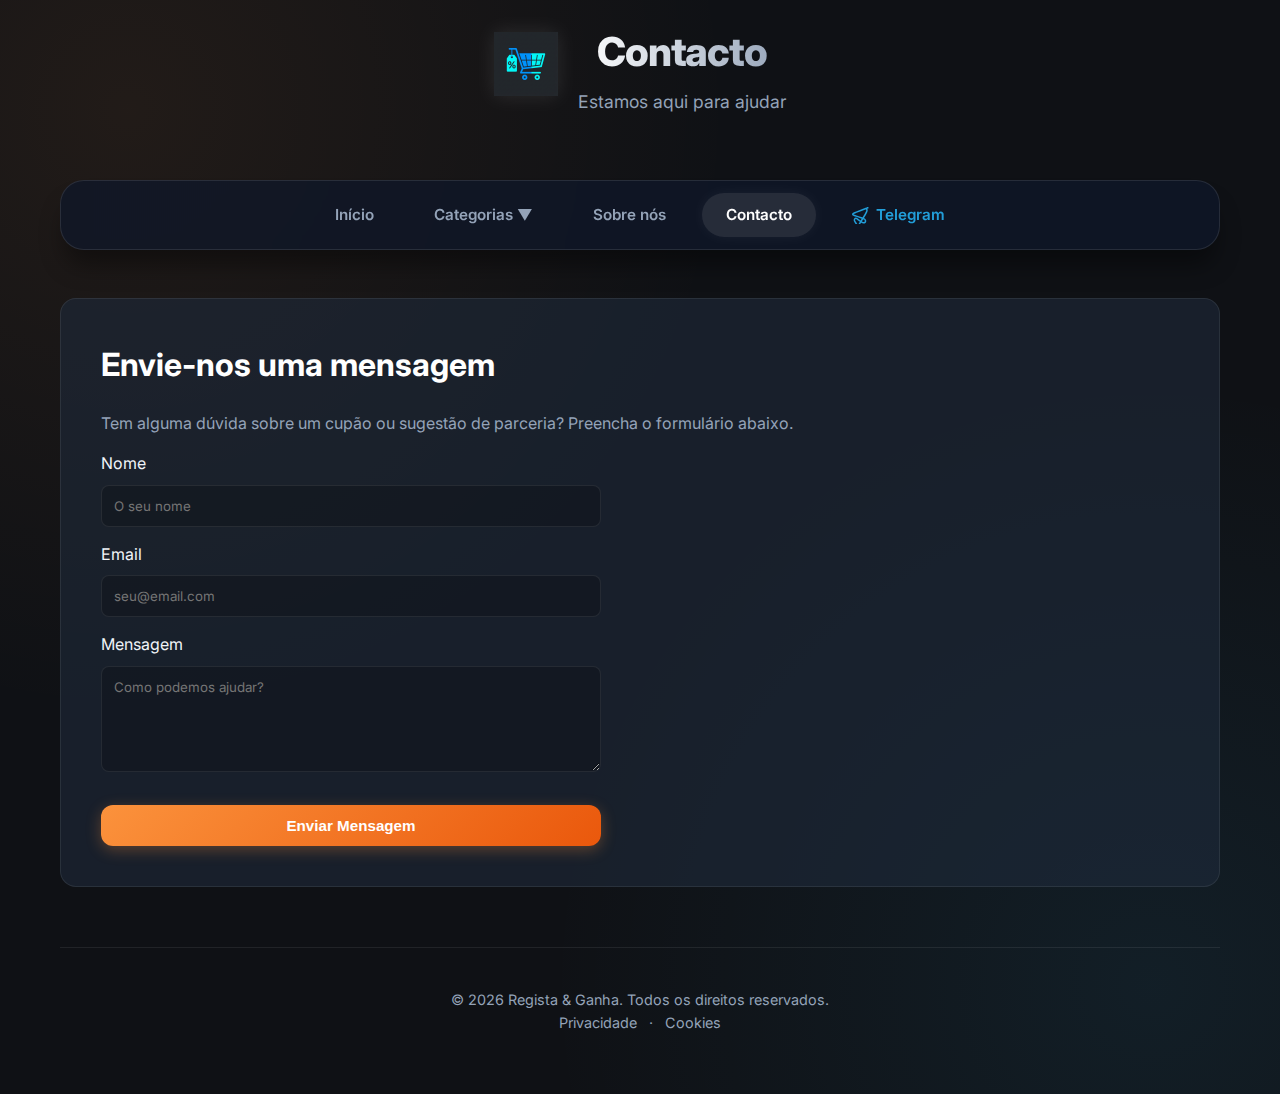
<file: contacto.html>
<!DOCTYPE html>
<html lang="pt-PT">

<head>
    <meta charset="utf-8" />
    <meta name="viewport" content="width=device-width, initial-scale=1" />
    <title>Contacto – Regista & Ganha</title>
    <meta name="description" content="Entre em contacto connosco para dúvidas ou parcerias." />
    <link rel="icon" type="image/png" href="favicon.png" />
    <link rel="preconnect" href="https://fonts.googleapis.com">
    <link rel="preconnect" href="https://fonts.gstatic.com" crossorigin>
    <link href="https://fonts.googleapis.com/css2?family=Inter:wght@400;500;600;700;800&display=swap" rel="stylesheet">
    <link rel="stylesheet" href="styles.css">
</head>

<body>

    <div class="wrap">
        <header>
            <div class="brand-area">
                <a href="index.html" class="logo">
                    <img src="logo.png" alt="R&G Logo">
                </a>
                <div class="title">
                    <h1>Contacto</h1>
                    <p>Estamos aqui para ajudar</p>
                </div>
            </div>
        </header>

        <nav class="main-nav">
            <div class="nav-item">
                <a href="index.html" class="nav-link">Início</a>
            </div>
            <div class="nav-item" id="categories-menu">
                <a href="#" class="nav-link">Categorias ▼</a>
                <div class="dropdown" id="dropdown-categorias">
                    <a href="category.html?id=todos">Todos os Cupões</a>
                    <a href="category.html?id=eletronica">Eletrónica</a>
                    <a href="category.html?id=casa-cozinha">Casa e Cozinha</a>
                </div>
            </div>
            <div class="nav-item">
                <a href="sobre-nos.html" class="nav-link">Sobre nós</a>
            </div>
            <div class="nav-item active">
                <a href="contacto.html" class="nav-link">Contacto</a>
            </div>
            <div class="nav-item">
                <a href="https://t.me/registaganha" target="_blank" class="nav-link"
                    style="color: #229ED9; display: flex; align-items: center; gap: 6px;">
                    <svg width="18" height="18" viewBox="0 0 24 24" fill="none" stroke="currentColor" stroke-width="2"
                        stroke-linecap="round" stroke-linejoin="round">
                        <path
                            d="M21.198 2.433a2.242 2.242 0 0 0-1.022.215l-8.609 3.33c-2.068.8-4.133 1.598-5.724 2.21a405.15 405.15 0 0 1-2.863 1.13c-1.192.498-1.748.908-1.898 1.401-.132.433.023.909.435 1.189.373.254.914.47 1.62.721.71.252 1.625.56 2.583.87 2.052.665 4.707 1.525 6.425 2.155 1.77.65 3.322 1.22 4.09 1.625.688.363 1.25.92 1.55 1.64.298.716.32 1.545.03 2.193a2.242 2.242 0 0 1-1.336 1.196c-.687.237-1.463.153-2.18-.184-1.25-.588-2.607-1.423-3.877-2.316a50.93 50.93 0 0 1-3.6-2.736l-.086-.07c-.432-.353-.948-.6-1.492-.62a1.86 1.86 0 0 0-1.57.77c-.36.507-.49 1.127-.457 1.743.033.613.23 1.168.49 1.618l.21.353c.89 1.495 1.83 2.924 2.378 3.738.56.83 1.233 1.09 1.903.953.67-.136 1.198-.674 1.55-1.238 1.488-2.37 3.32-5.738 5.437-9.006 1.99-3.076 3.65-5.962 4.41-7.794.38-1.056.49-1.95.27-2.636a2.242 2.242 0 0 0-1.39-1.472z">
                        </path>
                    </svg>
                    Telegram
                </a>
            </div>
        </nav>

        <main class="page-content">
            <h2>Envie-nos uma mensagem</h2>
            <p>Tem alguma dúvida sobre um cupão ou sugestão de parceria? Preencha o formulário abaixo.</p>

            <form class="contact-form" action="https://formsubmit.co/registaeganha@proton.me" method="POST">
                <!-- Honeytype/Captcha disable if needed, but keeping simple for now -->
                <input type="hidden" name="_next" value="http://registaeganha.com/contacto.html">
                <input type="hidden" name="_subject" value="Nova mensagem do site Regista & Ganha">
                <input type="hidden" name="_captcha" value="false">
                <div class="form-group">
                    <label for="name">Nome</label>
                    <input type="text" id="name" name="name" placeholder="O seu nome" required>
                </div>
                <div class="form-group">
                    <label for="email">Email</label>
                    <input type="email" id="email" name="email" placeholder="seu@email.com" required>
                </div>
                <div class="form-group">
                    <label for="message">Mensagem</label>
                    <textarea id="message" name="message" rows="5" placeholder="Como podemos ajudar?"
                        required></textarea>
                </div>
                <button type="submit" class="btn primary" style="justify-content: center; margin-top: 10px;">Enviar
                    Mensagem</button>
            </form>
        </main>

        <footer>
            <p>© <span id="year"></span> Regista & Ganha. Todos os direitos reservados.</p>
            <p><a href="privacidade.html">Privacidade</a> · <a href="cookies.html">Cookies</a></p>
        </footer>
    </div>

    <script>
        document.getElementById('year').textContent = new Date().getFullYear();

        const catMenu = document.getElementById('categories-menu');
        catMenu.addEventListener('click', () => catMenu.classList.toggle('open'));
        document.addEventListener('click', (e) => {
            if (!catMenu.contains(e.target)) catMenu.classList.remove('open');
        });
    </script>
</body>

</html>
</file>
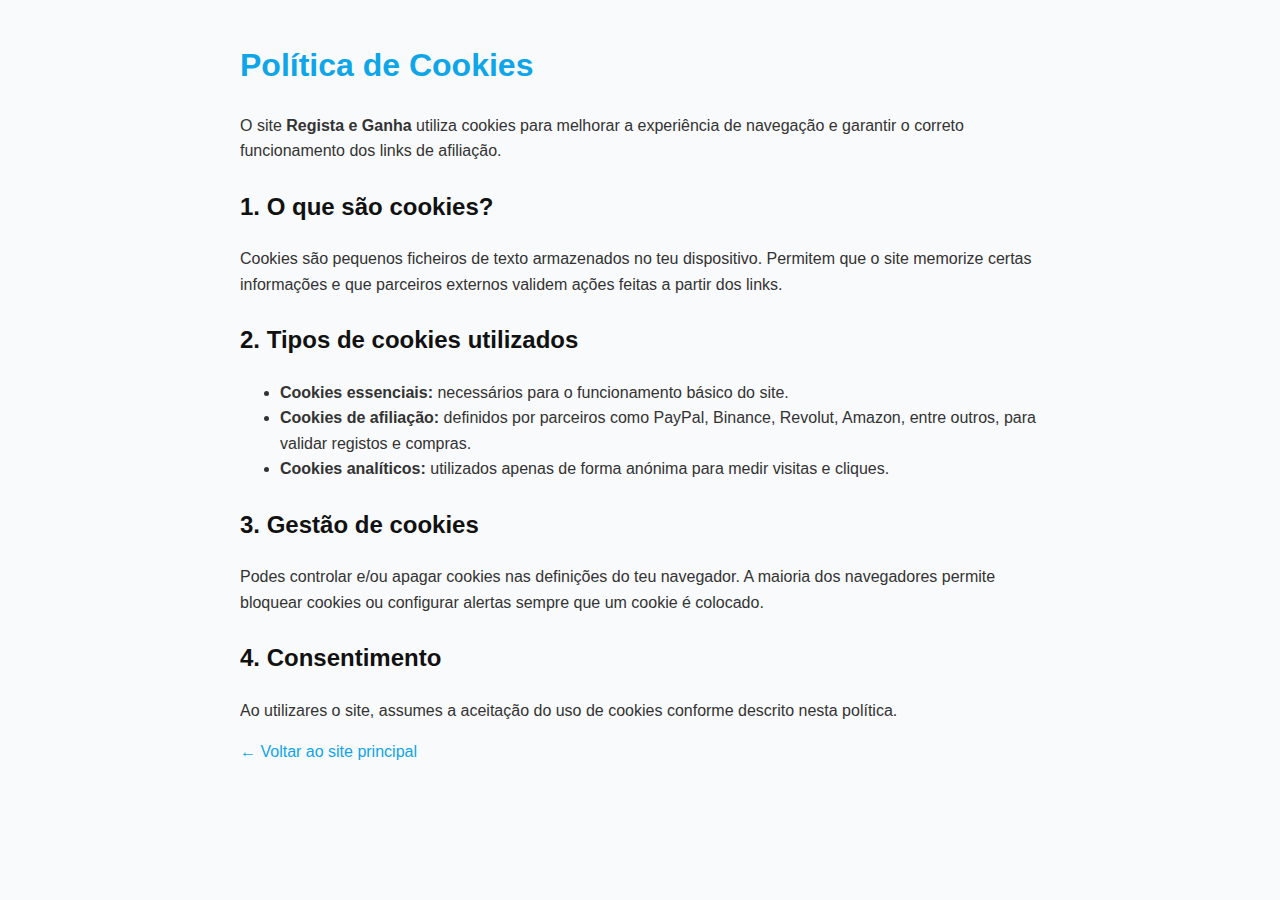
<file: cookies.html>
<!-- cookies.html -->
<!DOCTYPE html>
<html lang="pt-PT">
<head>
<meta charset="utf-8" />
<meta name="viewport" content="width=device-width, initial-scale=1" />
<title>Política de Cookies - Regista e Ganha</title>
<style>
body{font-family:Arial, sans-serif;max-width:800px;margin:40px auto;padding:0 16px;line-height:1.6;color:#333;background:#f9fafb}
h1{color:#0ea5e9}
h2{margin-top:24px;color:#111}
a{color:#0ea5e9;text-decoration:none}
</style>
</head>
<body>
<h1>Política de Cookies</h1>
<p>O site <strong>Regista e Ganha</strong> utiliza cookies para melhorar a experiência de navegação e garantir o correto funcionamento dos links de afiliação.</p>


<h2>1. O que são cookies?</h2>
<p>Cookies são pequenos ficheiros de texto armazenados no teu dispositivo. Permitem que o site memorize certas informações e que parceiros externos validem ações feitas a partir dos links.</p>


<h2>2. Tipos de cookies utilizados</h2>
<ul>
<li><strong>Cookies essenciais:</strong> necessários para o funcionamento básico do site.</li>
<li><strong>Cookies de afiliação:</strong> definidos por parceiros como PayPal, Binance, Revolut, Amazon, entre outros, para validar registos e compras.</li>
<li><strong>Cookies analíticos:</strong> utilizados apenas de forma anónima para medir visitas e cliques.</li>
</ul>


<h2>3. Gestão de cookies</h2>
<p>Podes controlar e/ou apagar cookies nas definições do teu navegador. A maioria dos navegadores permite bloquear cookies ou configurar alertas sempre que um cookie é colocado.</p>


<h2>4. Consentimento</h2>
<p>Ao utilizares o site, assumes a aceitação do uso de cookies conforme descrito nesta política.</p>


<p><a href="index.html">← Voltar ao site principal</a></p>
</body>
</html>
</file>
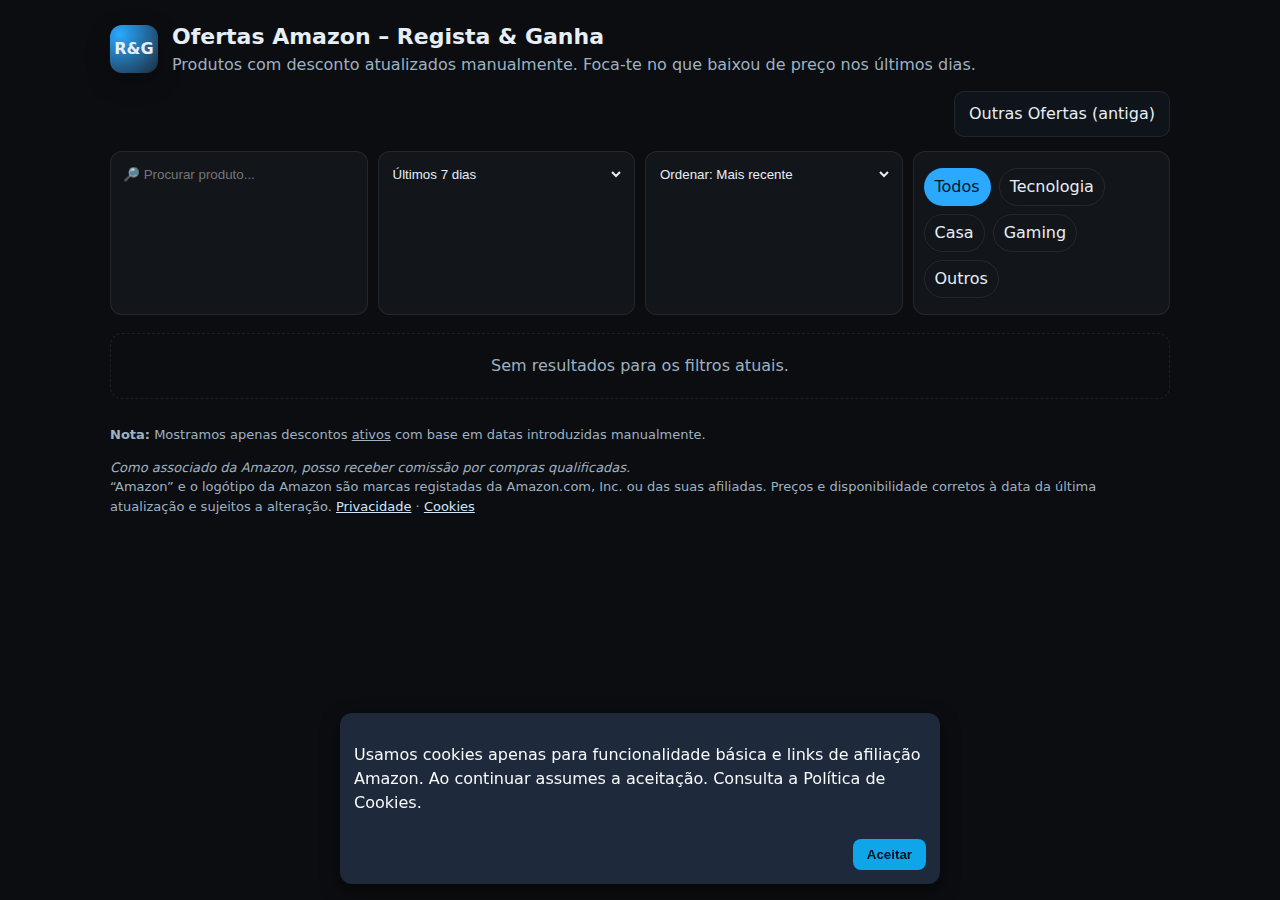
<file: index_backup.html>
<!DOCTYPE html>
<html lang="pt-PT">
<head>
<meta charset="utf-8" />
<meta name="viewport" content="width=device-width, initial-scale=1" />
<title>Regista & Ganha – Ofertas Amazon (Afiliado)</title>
<meta name="description" content="Lista curada de produtos Amazon com desconto. Atualizado manualmente. Filtros por data e categoria." />
<link rel="icon" type="image/png" href="favicon.png" />
<style>
  :root {
    --bg:#0b0d10; --text:#e6eef6; --muted:#9fb1c1;
    --card:#12161b; --line:rgba(255,255,255,.08);
    --accent:#2aa9ff; --radius:16px; --shadow:0 8px 24px rgba(0,0,0,.25);
  }
  *{box-sizing:border-box}
  html,body{margin:0;background:var(--bg);color:var(--text);font:16px/1.5 system-ui,-apple-system,Segoe UI,Roboto,Ubuntu,"Noto Sans",sans-serif}
  a{color:inherit;text-decoration:none}
  .wrap{max-width:1100px;margin:0 auto;padding:20px}

  header{display:flex;flex-wrap:wrap;align-items:center;gap:14px;margin-bottom:14px}
  .logo{width:48px;height:48px;border-radius:12px;background:radial-gradient(120% 120% at 20% 20%, #2aa9ff, #1b2330);display:grid;place-items:center;box-shadow:var(--shadow);font-weight:900}
  h1{font-size:22px;margin:0}
  .sub{margin:0;color:var(--muted)}
  .actions{margin-left:auto;display:flex;gap:8px}
  .btn{padding:10px 14px;border-radius:10px;border:1px solid var(--line);background:#0f141a;color:var(--text);cursor:pointer}
  .btn.primary{border-color:transparent;background:linear-gradient(180deg,#2aa9ff,#1d7fca);color:#001725;font-weight:800}

  .controls{display:grid;grid-template-columns:1fr 1fr 1fr 1fr;gap:10px;margin:14px 0 18px}
  .controls .field{background:var(--card);border:1px solid var(--line);border-radius:12px;padding:10px}
  .controls input,.controls select{width:100%;background:transparent;border:0;outline:none;color:var(--text)}
  .chips{display:flex;flex-wrap:wrap;gap:8px;margin:6px 0}
  .chip{padding:6px 10px;border-radius:999px;border:1px solid var(--line);cursor:pointer}
  .chip.active{background:var(--accent);color:#001725;border-color:transparent}

  .grid{display:grid;grid-template-columns:repeat(auto-fill,minmax(240px,1fr));gap:14px}
  .card{background:var(--card);border:1px solid var(--line);border-radius:var(--radius);padding:14px;display:flex;flex-direction:column;gap:10px;box-shadow:var(--shadow);position:relative}
  .badge{position:absolute;top:10px;right:10px;font-size:12px;border:1px solid var(--line);padding:2px 8px;border-radius:999px;color:#d8e9f7}
  .brand{display:flex;align-items:center;gap:10px}
  .brand img{width:52px;height:52px;border-radius:10px;background:#0e1318;object-fit:cover}
  .title{margin:0;font-size:16px}
  .muted{color:var(--muted);font-size:13px}
  .price{display:flex;align-items:baseline;gap:8px}
  .old{color:#94a3b8;text-decoration:line-through}
  .new{font-weight:900}
  .cut{color:#22c55e;font-weight:800}
  .cta{display:flex;gap:8px;margin-top:auto}
  .cta a{flex:1;text-align:center;padding:10px;border-radius:12px;font-weight:800;border:1px solid transparent;background:linear-gradient(180deg,#2aa9ff,#1d7fca);color:#001725}
  .empty{padding:20px;text-align:center;color:var(--muted);border:1px dashed var(--line);border-radius:12px}

  footer{margin:26px 0 10px;color:var(--muted);font-size:13px}
  footer a{text-decoration:underline;color:#cfe8ff}

  /* Cookie banner minimal e robusto */
  #cookie-banner{display:none;position:fixed;bottom:16px;left:50%;transform:translateX(-50%);max-width:600px;width:92%;background:#1e293b;color:#f8fafc;padding:14px;border-radius:12px;box-shadow:0 6px 18px rgba(0,0,0,.5);z-index:2147483647}
  #cookie-banner.is-visible{display:flex;flex-direction:column;gap:8px}
  #cookie-banner button{align-self:flex-end;background:#0ea5e9;color:#00111a;font-weight:800;border:0;padding:8px 14px;border-radius:8px;cursor:pointer}
</style>
</head>
<body>
  <div class="wrap">
    <header>
      <div class="logo">R&G</div>
      <div>
        <h1>Ofertas Amazon – Regista & Ganha</h1>
        <p class="sub">Produtos com desconto atualizados manualmente. Foca-te no que baixou de preço nos últimos dias.</p>
      </div>
      <div class="actions">
        <a class="btn" href="ofertas.html" rel="nofollow">Outras Ofertas (antiga)</a>
      </div>
    </header>

    <!-- Controlo -->
    <div class="controls">
      <div class="field"><input id="q" type="search" placeholder="🔎 Procurar produto..."></div>
      <div class="field">
        <select id="periodo">
          <option value="7" selected>Últimos 7 dias</option>
          <option value="14">Últimos 14 dias</option>
          <option value="30">Últimos 30 dias</option>
          <option value="0">Sem filtro por data</option>
        </select>
      </div>
      <div class="field">
        <select id="ordenar">
          <option value="desconto">Ordenar: Maior desconto</option>
          <option value="recente" selected>Ordenar: Mais recente</option>
          <option value="precoAsc">Preço: menor→maior</option>
          <option value="precoDesc">Preço: maior→menor</option>
        </select>
      </div>
      <div class="field">
        <div class="chips" id="chips-cat">
          <span class="chip active" data-cat="Todos">Todos</span>
          <span class="chip" data-cat="Tecnologia">Tecnologia</span>
          <span class="chip" data-cat="Casa">Casa</span>
          <span class="chip" data-cat="Gaming">Gaming</span>
          <span class="chip" data-cat="Outros">Outros</span>
        </div>
      </div>
    </div>

    <!-- Grelha -->
    <section class="grid" id="grid" aria-label="Lista de produtos"></section>
    <div id="vazio" class="empty" hidden>Sem resultados para os filtros atuais.</div>

    <footer>
      <p><strong>Nota:</strong> Mostramos apenas descontos <u>ativos</u> com base em datas introduzidas manualmente.</p>
      <p><em>Como associado da Amazon, posso receber comissão por compras qualificadas.</em><br>
      “Amazon” e o logótipo da Amazon são marcas registadas da Amazon.com, Inc. ou das suas afiliadas. Preços e disponibilidade corretos à data da última atualização e sujeitos a alteração. <a href="privacidade.html" rel="nofollow">Privacidade</a> · <a href="cookies.html" rel="nofollow">Cookies</a></p>
    </footer>
  </div>

  <!-- Banner Cookies -->
  <div id="cookie-banner" role="dialog" aria-live="polite" aria-label="Aviso de cookies">
    <p>Usamos cookies apenas para funcionalidade básica e links de afiliação Amazon. Ao continuar assumes a aceitação. Consulta a <a href="cookies.html">Política de Cookies</a>.</p>
    <button id="cookie-accept" type="button">Aceitar</button>
  </div>

<script>
/* ==========================
   Configurações
========================== */
const AMAZON_TAG = "registaeganha-21";           // <-- o teu tracking ID
const AMAZON_DOMAIN = "www.amazon.es";           // ajusta se mudares de marketplace

/* ==========================
   Dados (edita aqui)
   Campos: id, titulo, categoria, imagem, antigo, atual, inicio, fim, asin OU url
========================== */
const PRODUTOS = [
  {
    id:"echo-pop",
    titulo:"Echo Pop (Alexa) – Coluna Inteligente",
    categoria:"Tecnologia",
    imagem:"https://m.media-amazon.com/images/I/71d5f8xqJPL._AC_SX522_.jpg",
    antigo:49.99, atual:29.99,
    inicio:"2025-09-20", fim:"2025-10-05",
    asin:"B0C1WYYZ9Z"
  },
  {
    id:"ssd-1tb",
    titulo:"SSD NVMe 1TB PCIe 3.0",
    categoria:"Tecnologia",
    imagem:"https://m.media-amazon.com/images/I/71r5wKfVh+L._AC_SX679_.jpg",
    antigo:79.99, atual:59.99,
    inicio:"2025-09-24", fim:"2025-10-03",
    url:"https://www.amazon.es/dp/B08K3QW8LF"
  },
  {
    id:"airfryer",
    titulo:"Airfryer 5L com visor digital",
    categoria:"Casa",
    imagem:"https://m.media-amazon.com/images/I/71s8lI5mPpL._AC_SX679_.jpg",
    antigo:99.99, atual:69.99,
    inicio:"2025-09-23", fim:"2025-10-06",
    asin:"B09ABC1234"
  }
];

/* ==========================
   Lógica
========================== */
const $ = (q,el=document)=>el.querySelector(q);
const $$ = (q,el=document)=>[...el.querySelectorAll(q)];
const grid = $("#grid"), vazio = $("#vazio");
const q = $("#q"), periodo = $("#periodo"), ordenar = $("#ordenar");
const chips = $$("#chips-cat .chip");

function afLink(item){
  // Se vier ASIN, gera link curto; senão usa URL indicada
  if(item.asin){
    const u = new URL(`https://${AMAZON_DOMAIN}/dp/${item.asin}`);
    u.searchParams.set("tag", AMAZON_TAG);
    return u.toString();
  } else if(item.url){
    const u = new URL(item.url);
    u.searchParams.set("tag", AMAZON_TAG);
    return u.toString();
  }
  return "#";
}

function ativoHoje(item, agora=new Date()){
  const ini = new Date(item.inicio+"T00:00:00");
  const fim = new Date(item.fim+"T23:59:59");
  return ini<=agora && agora<=fim;
}
function dentroPeriodo(item, dias){
  if(dias===0) return true;
  const ini = new Date(item.inicio+"T00:00:00");
  const ago = new Date(); ago.setDate(ago.getDate()-dias);
  return ini>=ago;
}
function descontoPct(item){
  if(!item.antigo || !item.atual) return 0;
  return Math.round((1 - (item.atual/item.antigo))*100);
}

function render(){
  const termo = (q.value||"").toLowerCase();
  const catSel = chips.find(c=>c.classList.contains("active"))?.dataset.cat || "Todos";
  const dias = parseInt(periodo.value,10);

  let lista = PRODUTOS
    .filter(p=>ativoHoje(p))
    .filter(p=>dentroPeriodo(p,dias))
    .filter(p=> catSel==="Todos" ? true : p.categoria===catSel)
    .filter(p=> p.titulo.toLowerCase().includes(termo));

  // ordenar
  const ord = ordenar.value;
  lista.sort((a,b)=>{
    if(ord==="desconto") return descontoPct(b)-descontoPct(a);
    if(ord==="precoAsc") return a.atual-b.atual;
    if(ord==="precoDesc") return b.atual-a.atual;
    // recente: por início desc
    return new Date(b.inicio)-new Date(a.inicio);
  });

  grid.innerHTML = "";
  if(!lista.length){ vazio.hidden=false; return; } else { vazio.hidden=true; }

  for(const p of lista){
    const pct = descontoPct(p);
    const card = document.createElement("article");
    card.className = "card";
    card.innerHTML = `
      <span class="badge">${p.categoria}</span>
      <div class="brand">
        <img src="${p.imagem}" alt="${p.titulo}" onerror="this.onerror=null;this.src='https://via.placeholder.com/120x120.png?text=%F0%9F%9B%8D%EF%B8%8F'"/>
        <div>
          <h3 class="title">${p.titulo}</h3>
          <p class="muted">Válido: ${p.inicio} – ${p.fim}</p>
        </div>
      </div>
      <div class="price">
        <span class="old">${p.antigo ? p.antigo.toFixed(2)+' €' : ''}</span>
        <span class="new">${p.atual ? p.atual.toFixed(2)+' €' : ''}</span>
        <span class="cut">${pct>0 ? '−'+pct+'%' : ''}</span>
      </div>
      <div class="cta">
        <a class="btn primary" rel="nofollow sponsored noopener" target="_blank" href="${afLink(p)}">Ver na Amazon</a>
      </div>
    `;
    grid.appendChild(card);
  }
}

// eventos
q.addEventListener("input", render);
periodo.addEventListener("change", render);
ordenar.addEventListener("change", render);
chips.forEach(c=>c.addEventListener("click", ()=>{
  chips.forEach(x=>x.classList.remove("active"));
  c.classList.add("active");
  render();
}));

// init
render();

/* ==========================
   Banner Cookies robusto
========================== */
(function(){
  if (window.__cookieBannerInit) return; window.__cookieBannerInit = true;
  const KEY="cookies-accepted";
  const banner=document.getElementById("cookie-banner");
  const btn=document.getElementById("cookie-accept");
  if(!banner||!btn) return;
  if(!localStorage.getItem(KEY)){ setTimeout(()=>banner.classList.add("is-visible"),120); }
  btn.addEventListener("click",(e)=>{ e.preventDefault(); try{localStorage.setItem(KEY,"1");}catch(e){} banner.classList.remove("is-visible"); }, {passive:false});
})();
</script>
</body>
</html>
</file>
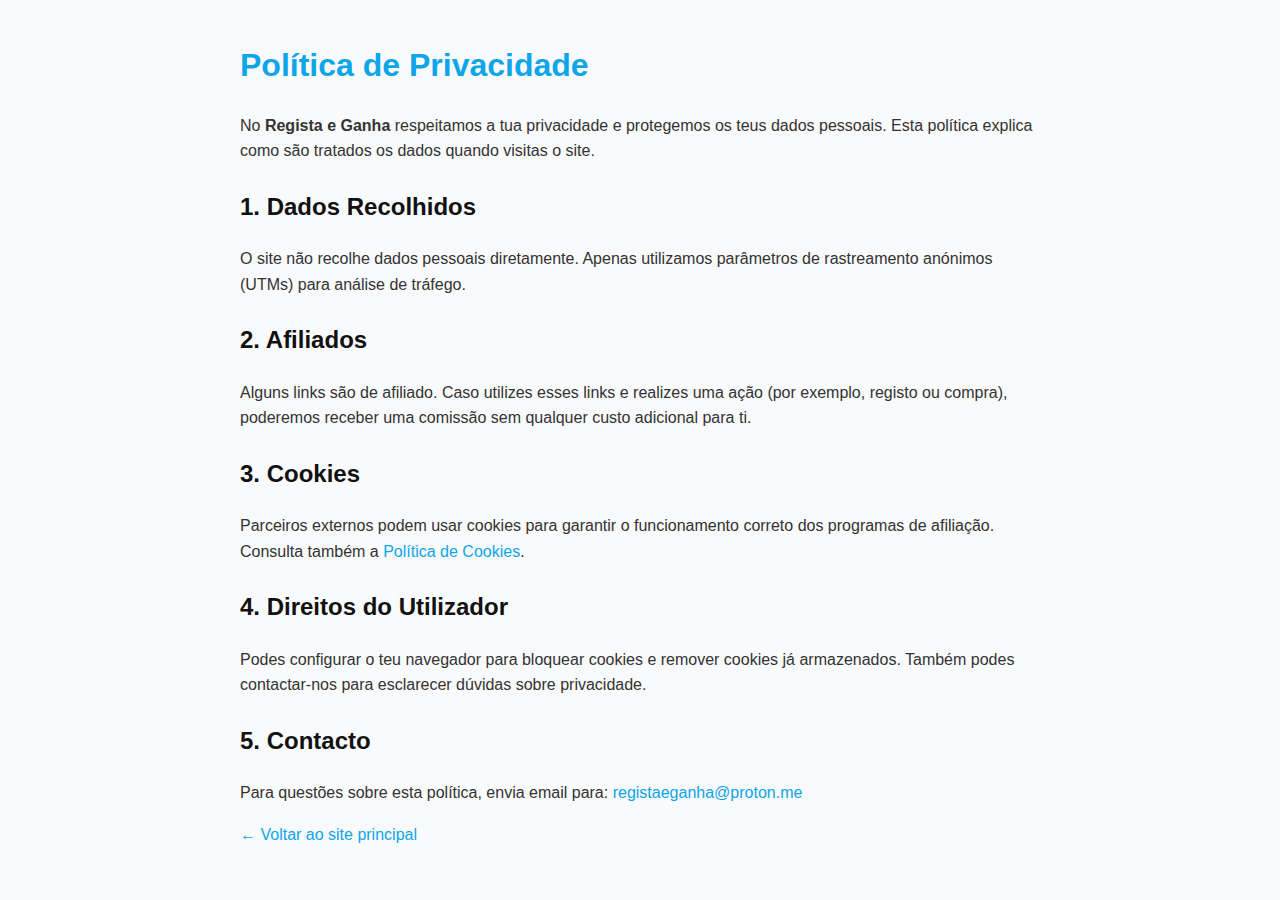
<file: privacidade.html>
<!-- privacidade.html -->
<!DOCTYPE html>
<html lang="pt-PT">
<head>
<meta charset="utf-8" />
<meta name="viewport" content="width=device-width, initial-scale=1" />
<title>Política de Privacidade - Regista e Ganha</title>
<style>
body{font-family:Arial, sans-serif;max-width:800px;margin:40px auto;padding:0 16px;line-height:1.6;color:#333;background:#f9fafb}
h1{color:#0ea5e9}
h2{margin-top:24px;color:#111}
a{color:#0ea5e9;text-decoration:none}
</style>
</head>
<body>
<h1>Política de Privacidade</h1>
<p>No <strong>Regista e Ganha</strong> respeitamos a tua privacidade e protegemos os teus dados pessoais. Esta política explica como são tratados os dados quando visitas o site.</p>


<h2>1. Dados Recolhidos</h2>
<p>O site não recolhe dados pessoais diretamente. Apenas utilizamos parâmetros de rastreamento anónimos (UTMs) para análise de tráfego.</p>


<h2>2. Afiliados</h2>
<p>Alguns links são de afiliado. Caso utilizes esses links e realizes uma ação (por exemplo, registo ou compra), poderemos receber uma comissão sem qualquer custo adicional para ti.</p>


<h2>3. Cookies</h2>
<p>Parceiros externos podem usar cookies para garantir o funcionamento correto dos programas de afiliação. Consulta também a <a href="cookies.html">Política de Cookies</a>.</p>


<h2>4. Direitos do Utilizador</h2>
<p>Podes configurar o teu navegador para bloquear cookies e remover cookies já armazenados. Também podes contactar-nos para esclarecer dúvidas sobre privacidade.</p>


<h2>5. Contacto</h2>
<p>Para questões sobre esta política, envia email para: <a href="mailto:registaeganha@proton.me">registaeganha@proton.me</a></p>


<p><a href="index.html">← Voltar ao site principal</a></p>
</body>
</html>
</file>
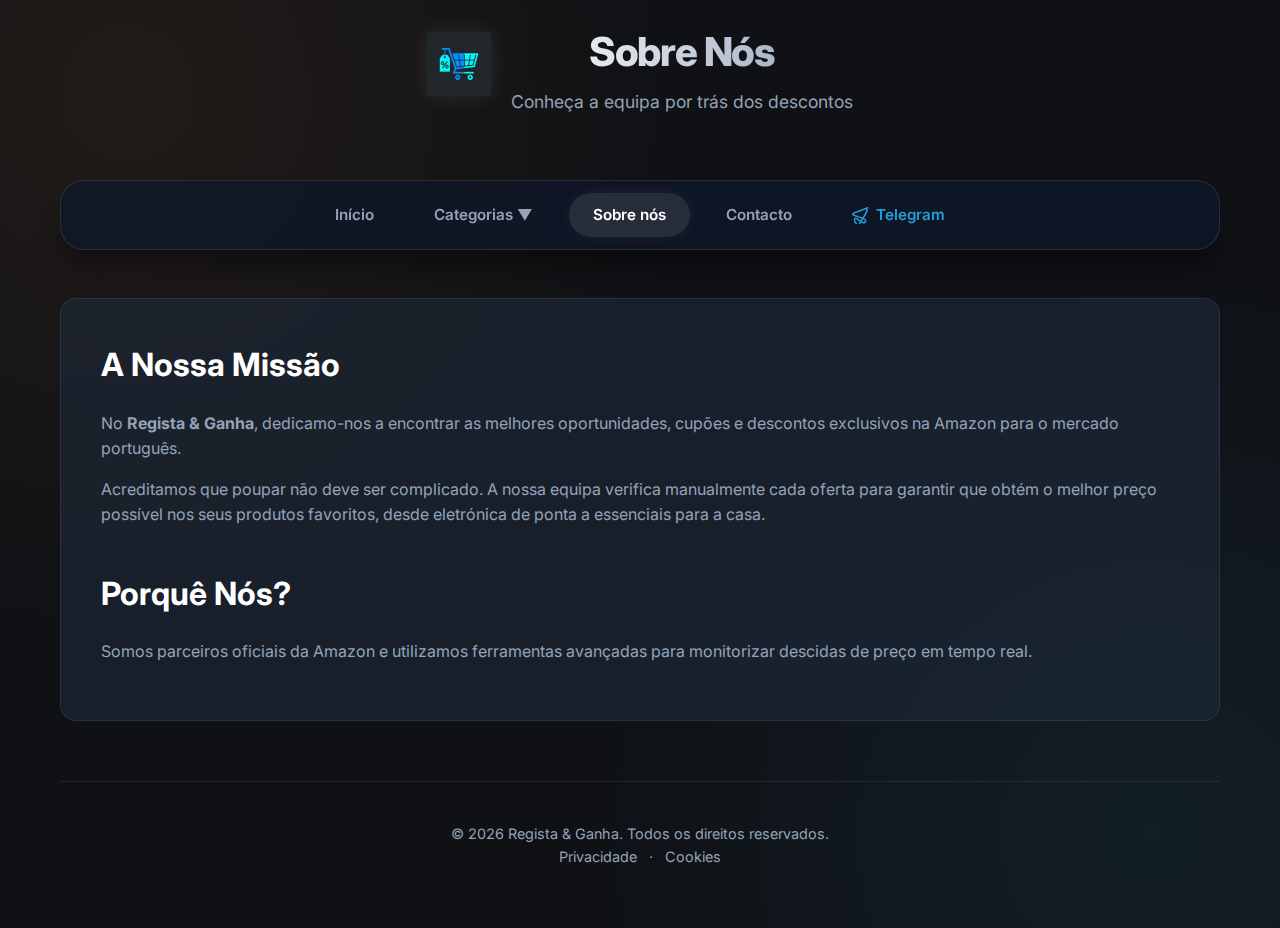
<file: sobre-nos.html>
<!DOCTYPE html>
<html lang="pt-PT">

<head>
    <meta charset="utf-8" />
    <meta name="viewport" content="width=device-width, initial-scale=1" />
    <title>Sobre Nós – Regista & Ganha</title>
    <meta name="description"
        content="Saiba mais sobre a missão do Regista & Ganha e como encontramos os melhores descontos." />
    <link rel="icon" type="image/png" href="favicon.png" />
    <link rel="preconnect" href="https://fonts.googleapis.com">
    <link rel="preconnect" href="https://fonts.gstatic.com" crossorigin>
    <link href="https://fonts.googleapis.com/css2?family=Inter:wght@400;500;600;700;800&display=swap" rel="stylesheet">
    <link rel="stylesheet" href="styles.css">
</head>

<body>

    <div class="wrap">
        <header>
            <div class="brand-area">
                <a href="index.html" class="logo">
                    <img src="logo.png" alt="R&G Logo">
                </a>
                <div class="title">
                    <h1>Sobre Nós</h1>
                    <p>Conheça a equipa por trás dos descontos</p>
                </div>
            </div>
        </header>

        <nav class="main-nav">
            <div class="nav-item">
                <a href="index.html" class="nav-link">Início</a>
            </div>
            <div class="nav-item" id="categories-menu">
                <a href="#" class="nav-link">Categorias ▼</a>
                <div class="dropdown" id="dropdown-categorias">
                    <a href="category.html?id=todos">Todos os Cupões</a>
                    <!-- More items can be dynamically populated or static -->
                    <a href="category.html?id=eletronica">Eletrónica</a>
                    <a href="category.html?id=casa-cozinha">Casa e Cozinha</a>
                </div>
            </div>
            <div class="nav-item active">
                <a href="sobre-nos.html" class="nav-link">Sobre nós</a>
            </div>
            <div class="nav-item">
                <a href="contacto.html" class="nav-link">Contacto</a>
            </div>
            <div class="nav-item">
                <a href="https://t.me/registaganha" target="_blank" class="nav-link"
                    style="color: #229ED9; display: flex; align-items: center; gap: 6px;">
                    <svg width="18" height="18" viewBox="0 0 24 24" fill="none" stroke="currentColor" stroke-width="2"
                        stroke-linecap="round" stroke-linejoin="round">
                        <path
                            d="M21.198 2.433a2.242 2.242 0 0 0-1.022.215l-8.609 3.33c-2.068.8-4.133 1.598-5.724 2.21a405.15 405.15 0 0 1-2.863 1.13c-1.192.498-1.748.908-1.898 1.401-.132.433.023.909.435 1.189.373.254.914.47 1.62.721.71.252 1.625.56 2.583.87 2.052.665 4.707 1.525 6.425 2.155 1.77.65 3.322 1.22 4.09 1.625.688.363 1.25.92 1.55 1.64.298.716.32 1.545.03 2.193a2.242 2.242 0 0 1-1.336 1.196c-.687.237-1.463.153-2.18-.184-1.25-.588-2.607-1.423-3.877-2.316a50.93 50.93 0 0 1-3.6-2.736l-.086-.07c-.432-.353-.948-.6-1.492-.62a1.86 1.86 0 0 0-1.57.77c-.36.507-.49 1.127-.457 1.743.033.613.23 1.168.49 1.618l.21.353c.89 1.495 1.83 2.924 2.378 3.738.56.83 1.233 1.09 1.903.953.67-.136 1.198-.674 1.55-1.238 1.488-2.37 3.32-5.738 5.437-9.006 1.99-3.076 3.65-5.962 4.41-7.794.38-1.056.49-1.95.27-2.636a2.242 2.242 0 0 0-1.39-1.472z">
                        </path>
                    </svg>
                    Telegram
                </a>
            </div>
        </nav>

        <main class="page-content">
            <h2>A Nossa Missão</h2>
            <p>No <strong>Regista & Ganha</strong>, dedicamo-nos a encontrar as melhores oportunidades, cupões e
                descontos exclusivos na Amazon para o mercado português.</p>
            <p>Acreditamos que poupar não deve ser complicado. A nossa equipa verifica manualmente cada oferta para
                garantir que obtém o melhor preço possível nos seus produtos favoritos, desde eletrónica de ponta a
                essenciais para a casa.</p>

            <h2 style="margin-top: 40px;">Porquê Nós?</h2>
            <p>Somos parceiros oficiais da Amazon e utilizamos ferramentas avançadas para monitorizar descidas de preço
                em tempo real.</p>
        </main>

        <footer>
            <p>© <span id="year"></span> Regista & Ganha. Todos os direitos reservados.</p>
            <p><a href="privacidade.html">Privacidade</a> · <a href="cookies.html">Cookies</a></p>
        </footer>
    </div>

    <script>
        document.getElementById('year').textContent = new Date().getFullYear();

        // Simple dropdown logic (re-used)
        const catMenu = document.getElementById('categories-menu');
        catMenu.addEventListener('click', () => catMenu.classList.toggle('open'));
        document.addEventListener('click', (e) => {
            if (!catMenu.contains(e.target)) catMenu.classList.remove('open');
        });
    </script>
</body>

</html>
</file>
<file: styles.css>
/* --- CORE VARIABLES --- */
:root {
    /* Palette */
    --bg-dark: #0f1115;
    --bg-darker: #050507;

    --text-main: #f0f4f8;
    --text-muted: #94a3b8;

    --primary: #fb923c;
    /* Bright Orange */
    --primary-glow: rgba(251, 146, 60, 0.4);
    --secondary: #38bdf8;
    /* Cyan */

    --card-bg: rgba(30, 41, 59, 0.6);
    --card-border: rgba(255, 255, 255, 0.08);

    --glass-bg: rgba(15, 23, 42, 0.75);
    --glass-border: rgba(255, 255, 255, 0.1);

    --radius: 16px;
    --radius-sm: 8px;

    --font-main: 'Inter', system-ui, -apple-system, sans-serif;

    /* Gradients */
    --accent-gradient: linear-gradient(135deg, #fb923c 0%, #ea580c 100%);
    --hover-gradient: linear-gradient(135deg, #fdba74 0%, #fb923c 100%);

    /* Shadows */
    --shadow-sm: 0 4px 6px -1px rgba(0, 0, 0, 0.2);
    --shadow-lg: 0 20px 25px -5px rgba(0, 0, 0, 0.4);
    --glow-sm: 0 0 12px rgba(251, 146, 60, 0.25);
}

/* --- GLOBAL RESETS & TYPOGRAPHY --- */
* {
    box-sizing: border-box;
    margin: 0;
    padding: 0;
}

body {
    font-family: var(--font-main);
    background-color: var(--bg-dark);
    background-image:
        radial-gradient(circle at 10% 10%, rgba(251, 146, 60, 0.08) 0%, transparent 40%),
        radial-gradient(circle at 90% 90%, rgba(56, 189, 248, 0.08) 0%, transparent 40%);
    color: var(--text-main);
    line-height: 1.6;
    display: flex;
    flex-direction: column;
    min-height: 100vh;
    overflow-x: hidden;
}

a {
    text-decoration: none;
    color: inherit;
    transition: color 0.2s ease;
}

ul,
li {
    list-style: none;
}

/* --- LAYOUT UTILS --- */
.wrap {
    max-width: 1200px;
    width: 100%;
    margin: 0 auto;
    padding: 20px;
    flex: 1;
    display: flex;
    flex-direction: column;
}

/* --- HEADER & BRAND --- */
header {
    margin-bottom: 40px;
    text-align: center;
}

.brand-area {
    display: flex;
    align-items: center;
    justify-content: center;
    gap: 20px;
    margin-bottom: 24px;
    animation: fadeInDown 0.8s ease-out;
}

.logo img {
    width: 64px;
    height: 64px;
    object-fit: padding;
    filter: drop-shadow(0 0 10px rgba(255, 255, 255, 0.1));
}

.title h1 {
    font-size: 2.5rem;
    font-weight: 800;
    letter-spacing: -0.03em;
    background: linear-gradient(to right, #fff, #94a3b8);
    -webkit-background-clip: text;
    background-clip: text;
    -webkit-text-fill-color: transparent;
    margin-bottom: 4px;
}

.title p {
    color: var(--text-muted);
    font-size: 1.1rem;
}

/* --- BANNER --- */
.banner {
    width: 100%;
    border-radius: var(--radius);
    overflow: hidden;
    margin-bottom: 40px;
    box-shadow: var(--shadow-lg);
    border: 1px solid var(--card-border);
    position: relative;
    background: var(--card-bg);
    animation: zoomIn 0.8s ease-out;
}

.banner img {
    width: 100%;
    height: auto;
    max-height: 320px;
    object-fit: cover;
    display: block;
    transition: transform 0.5s ease;
}

.banner:hover img {
    transform: scale(1.02);
}

.fallback {
    display: none;
    padding: 40px;
    text-align: center;
    color: var(--text-muted);
}

/* --- NAVIGATION --- */
.main-nav {
    position: sticky;
    top: 20px;
    z-index: 100;
    display: flex;
    justify-content: center;
    gap: 12px;
    padding: 12px;
    margin-bottom: 48px;

    background: var(--glass-bg);
    backdrop-filter: blur(12px);
    -webkit-backdrop-filter: blur(12px);
    border: 1px solid var(--glass-border);
    border-radius: 24px;
    box-shadow: var(--shadow-lg);

    animation: slideUp 0.6s ease-out 0.2s backwards;
}

.nav-item {
    position: relative;
}

.nav-link {
    padding: 10px 24px;
    font-weight: 600;
    font-size: 0.95rem;
    color: var(--text-muted);
    border-radius: 99px;
    transition: all 0.3s ease;
    display: flex;
    align-items: center;
    justify-content: center;
}

.nav-link:hover,
.nav-item.active .nav-link {
    color: #fff;
    background: rgba(255, 255, 255, 0.1);
    box-shadow: 0 0 15px rgba(255, 255, 255, 0.05);
}

/* Dropdown */
.dropdown {
    position: absolute;
    top: calc(100% + 15px);
    left: 50%;
    transform: translateX(-50%) translateY(10px);
    background: #1e293b;
    border: 1px solid var(--card-border);
    border-radius: var(--radius);
    min-width: 260px;
    padding: 8px;
    box-shadow: var(--shadow-lg);
    opacity: 0;
    pointer-events: none;
    transition: all 0.3s cubic-bezier(0.16, 1, 0.3, 1);
    display: flex;
    flex-direction: column;
    max-height: 400px;
    overflow-y: auto;
}

/* Scrollbar for dropdown */
.dropdown::-webkit-scrollbar {
    width: 6px;
}

.dropdown::-webkit-scrollbar-track {
    background: rgba(0, 0, 0, 0.2);
}

.dropdown::-webkit-scrollbar-thumb {
    background: rgba(255, 255, 255, 0.1);
    border-radius: 3px;
}

.nav-item.open .dropdown {
    opacity: 1;
    pointer-events: auto;
    transform: translateX(-50%) translateY(0);
}

.dropdown a {
    padding: 10px 16px;
    font-size: 0.9rem;
    color: var(--text-muted);
    border-radius: var(--radius-sm);
}

.dropdown a:hover {
    background: rgba(251, 146, 60, 0.1);
    color: var(--primary);
}

/* --- GRID & CARDS --- */
.grid {
    display: grid;
    grid-template-columns: repeat(auto-fill, minmax(300px, 1fr));
    gap: 28px;
}

.card {
    background: var(--card-bg);
    border: 1px solid var(--card-border);
    border-radius: var(--radius);
    padding: 24px;
    display: flex;
    flex-direction: column;
    position: relative;
    overflow: hidden;
    transition: all 0.4s cubic-bezier(0.175, 0.885, 0.32, 1.275);
    animation: fadeInUp 0.6s ease-out backwards;
}

.card:hover {
    transform: translateY(-8px);
    border-color: rgba(251, 146, 60, 0.3);
    box-shadow: var(--glow-sm), var(--shadow-lg);
    background: rgba(30, 41, 59, 0.8);
}

/* Stagger Animation for first few items */
.card:nth-child(1) {
    animation-delay: 0.1s;
}

.card:nth-child(2) {
    animation-delay: 0.2s;
}

.card:nth-child(3) {
    animation-delay: 0.3s;
}

.badge {
    position: absolute;
    top: 16px;
    left: 16px;
    background: var(--primary);
    color: white;
    font-size: 0.75rem;
    font-weight: 700;
    text-transform: uppercase;
    padding: 4px 10px;
    border-radius: 99px;
    z-index: 2;
    box-shadow: 0 2px 4px rgba(0, 0, 0, 0.2);
}

.product-image {
    width: 100%;
    height: 200px;
    object-fit: contain;
    background: #fff;
    /* White bg for better product visibility */
    border-radius: var(--radius-sm);
    margin-bottom: 20px;
    padding: 10px;
    transition: transform 0.4s ease;
}

.card:hover .product-image {
    transform: scale(1.05);
}

.card h3 {
    font-size: 1.25rem;
    font-weight: 700;
    margin-bottom: 8px;
    line-height: 1.3;
    color: #fff;
}

.tagline {
    font-size: 0.9rem;
    color: var(--text-muted);
    margin-bottom: 20px;
    flex-grow: 1;
    /* Pushes price/cta down */
}

.price-tag {
    display: flex;
    justify-content: space-between;
    align-items: flex-end;
    margin-bottom: 20px;
    padding-top: 16px;
    border-top: 1px solid rgba(255, 255, 255, 0.05);
}

.price-info {
    display: flex;
    flex-direction: column;
}

.discount-price {
    font-size: 1.75rem;
    font-weight: 800;
    color: var(--text-main);
    line-height: 1;
    margin-bottom: 4px;
}

.original-price {
    font-size: 0.9rem;
    color: var(--text-muted);
    text-decoration: line-through;
}

.discount-badge {
    background: rgba(239, 68, 68, 0.15);
    /* Red tint */
    color: #ef4444;
    font-weight: 700;
    padding: 6px 12px;
    border-radius: 8px;
    border: 1px solid rgba(239, 68, 68, 0.2);
}

/* --- CTA ACTIONS --- */
.cta {
    display: grid;
    grid-template-columns: 1fr auto;
    gap: 12px;
}

.btn {
    display: inline-flex;
    align-items: center;
    justify-content: center;
    padding: 12px 20px;
    border-radius: 12px;
    font-weight: 600;
    cursor: pointer;
    border: none;
    transition: all 0.3s ease;
    font-size: 0.95rem;
}

.btn.primary {
    background: var(--accent-gradient);
    color: white;
    box-shadow: 0 4px 15px rgba(251, 146, 60, 0.3);
    position: relative;
    overflow: hidden;
}

.btn.primary::after {
    content: '';
    position: absolute;
    top: 0;
    left: 0;
    width: 100%;
    height: 100%;
    background: linear-gradient(rgba(255, 255, 255, 0.2), transparent);
    opacity: 0;
    transition: opacity 0.3s;
}

.btn.primary:hover {
    background: var(--hover-gradient);
    transform: translateY(-2px);
    box-shadow: 0 8px 20px rgba(251, 146, 60, 0.4);
}

.btn.primary:hover::after {
    opacity: 1;
}

.btn.secondary {
    background: rgba(255, 255, 255, 0.05);
    color: var(--text-muted);
    border: 1px solid var(--card-border);
    width: 48px;
}

.btn.secondary:hover {
    background: rgba(255, 255, 255, 0.1);
    color: #fff;
}

/* --- FOOTER --- */
footer {
    margin-top: 60px;
    padding: 40px 0;
    text-align: center;
    color: var(--text-muted);
    border-top: 1px solid var(--card-border);
    font-size: 0.9rem;
}

footer a {
    color: var(--text-muted);
    margin: 0 8px;
}

footer a:hover {
    color: var(--secondary);
}

/* --- COOKIES --- */
#cookie-banner {
    position: fixed;
    bottom: 24px;
    left: 50%;
    transform: translateX(-50%) translateY(100px);
    background: rgba(15, 23, 42, 0.9);
    backdrop-filter: blur(10px);
    padding: 16px 24px;
    border-radius: 99px;
    border: 1px solid var(--glass-border);
    display: flex;
    align-items: center;
    gap: 20px;
    box-shadow: var(--shadow-lg);
    z-index: 1000;
    opacity: 0;
    transition: all 0.5s ease;
    min-width: 320px;
}

#cookie-banner.show {
    transform: translateX(-50%) translateY(0);
    opacity: 1;
}

#cookie-banner p {
    font-size: 0.85rem;
    color: #cbd5e1;
}

#cookie-banner button {
    background: var(--text-main);
    color: var(--bg-dark);
    border: none;
    padding: 8px 20px;
    border-radius: 20px;
    font-weight: 600;
    cursor: pointer;
    font-size: 0.85rem;
}

/* --- ANIMATIONS --- */
@keyframes fadeInDown {
    from {
        opacity: 0;
        transform: translateY(-20px);
    }

    to {
        opacity: 1;
        transform: translateY(0);
    }
}

@keyframes fadeInUp {
    from {
        opacity: 0;
        transform: translateY(20px);
    }

    to {
        opacity: 1;
        transform: translateY(0);
    }
}

@keyframes slideUp {
    from {
        opacity: 0;
        transform: translateY(10px);
    }

    to {
        opacity: 1;
        transform: translateY(0);
    }
}

@keyframes zoomIn {
    from {
        opacity: 0;
        transform: scale(0.95);
    }

    to {
        opacity: 1;
        transform: scale(1);
    }
}

/* --- MOBILE RESPONSIVE --- */
@media (max-width: 768px) {
    .main-nav {
        flex-wrap: wrap;
        top: 10px;
        padding: 8px;
    }

    .nav-link {
        padding: 8px 16px;
        font-size: 0.85rem;
    }

    .title h1 {
        font-size: 1.8rem;
    }

    .grid {
        grid-template-columns: 1fr;
    }

    .banner {
        border-radius: var(--radius-sm);
    }
}

/* --- Page Specific --- */
.page-content {
    background: var(--card-bg);
    padding: 40px;
    border-radius: var(--radius);
    border: 1px solid var(--card-border);
    animation: fadeInUp 0.6s ease-out;
}

.page-content h2 {
    font-size: 2rem;
    margin-bottom: 20px;
    color: #fff;
}

.page-content p {
    color: var(--text-muted);
    margin-bottom: 15px;
}

.contact-form {
    display: flex;
    flex-direction: column;
    gap: 15px;
    max-width: 500px;
}

.form-group label {
    display: block;
    margin-bottom: 8px;
    color: var(--text-main);
}

.form-group input,
.form-group textarea {
    width: 100%;
    padding: 12px;
    background: rgba(0, 0, 0, 0.2);
    border: 1px solid var(--card-border);
    border-radius: 8px;
    color: #fff;
    font-family: inherit;
}

.form-group input:focus,
.form-group textarea:focus {
    outline: none;
    border-color: var(--primary);
    box-shadow: 0 0 0 2px var(--primary-glow);
}
</file>
